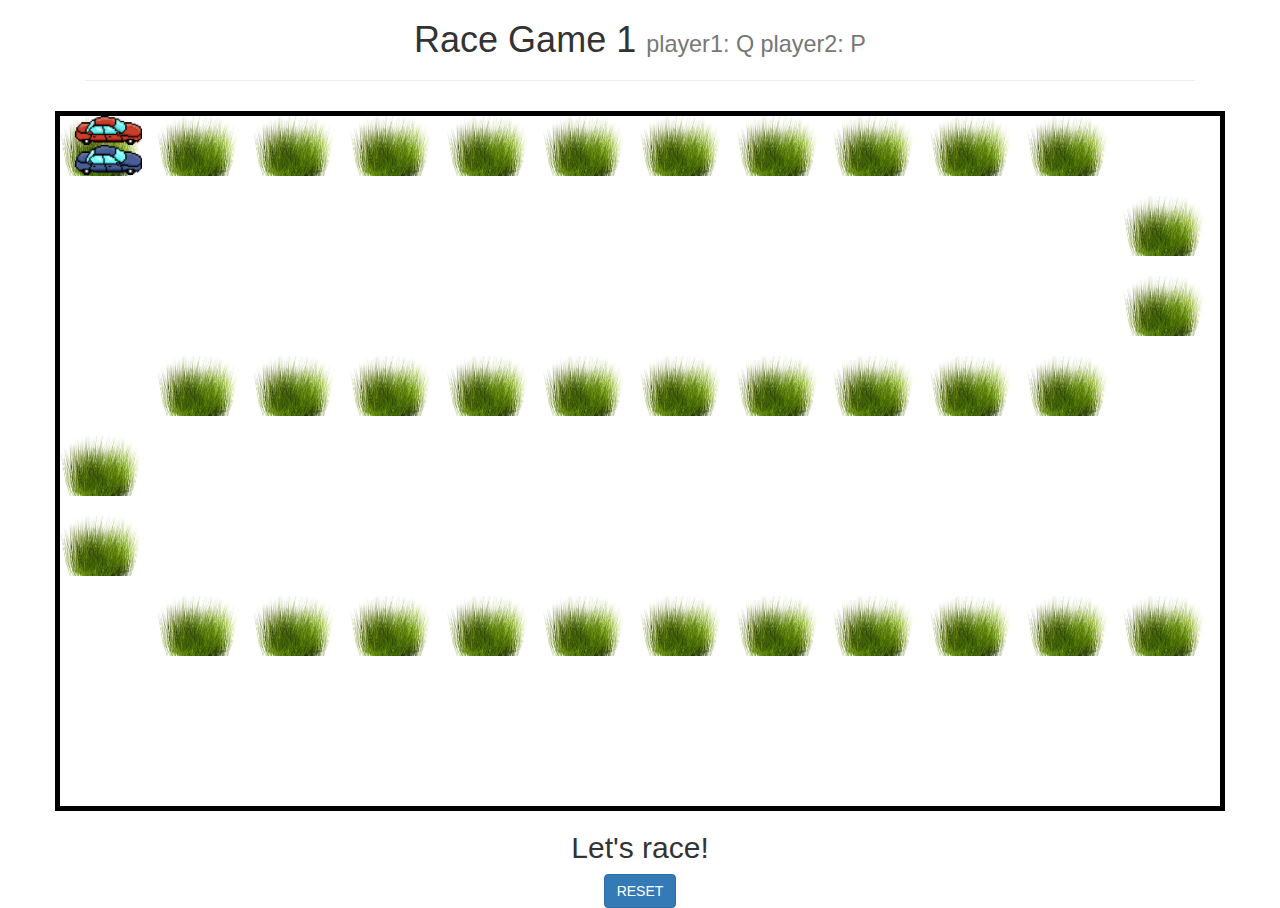
<file: game-1/index.html>
<!DOCTYPE html>
<html lang="en">
<head>
  <meta charset="UTF-8">

  <!-- set viewport to device width to make site responsive -->
  <meta name="viewport" content="width=device-width, initial-scale=1">

  <!-- CSS -->
  <link rel="stylesheet" href="main.css">
  <!-- JS -->
  <script src="https://ajax.googleapis.com/ajax/libs/jquery/1.10.2/jquery.min.js"></script>
  <!-- Bootstrap -->
  <link rel="stylesheet" href="https://maxcdn.bootstrapcdn.com/bootstrap/3.3.5/css/bootstrap.min.css">
  <!-- Fun icon -->
  <link rel="stylesheet" href="https://maxcdn.bootstrapcdn.com/font-awesome/4.4.0/css/font-awesome.min.css">


  <script src="main.js"></script>

  <title>Race Game 1</title>
</head>
<body>
  <div class="container text-center">
    <div class="col-md-12">
      <h1>Race Game 1 <small>player1: Q  player2: P</small></h1>
      <hr>
    </div>
  </div>
  <div class="container text-center" id="ground">
    <div class="row">
      <div class="col-xs-1 box"></div>
      <div class="col-xs-1 box"></div>
      <div class="col-xs-1 box"></div>
      <div class="col-xs-1 box"></div>
      <div class="col-xs-1 box"></div>
      <div class="col-xs-1 box"></div>
      <div class="col-xs-1 box"></div>
      <div class="col-xs-1 box"></div>
      <div class="col-xs-1 box"></div>
      <div class="col-xs-1 box"></div>
      <div class="col-xs-1 box"></div>
    </div>
    <div class="row">
      <div class="col-xs-1 box col-md-offset-11"></div>
    </div>
    <div class="row">
      <div class="col-xs-1 box col-md-offset-11"></div>
    </div>
    <div class="row">
      <div class="col-xs-1 box col-md-offset-1"></div>
      <div class="col-xs-1 box"></div>
      <div class="col-xs-1 box"></div>
      <div class="col-xs-1 box"></div>
      <div class="col-xs-1 box"></div>
      <div class="col-xs-1 box"></div>
      <div class="col-xs-1 box"></div>
      <div class="col-xs-1 box"></div>
      <div class="col-xs-1 box"></div>
      <div class="col-xs-1 box"></div>
    </div>
    <div class="row">
      <div class="col-xs-1 box"></div>
    </div>
    <div class="row">
      <div class="col-xs-1 box"></div>
    </div>
    <div class="row">
      <div class="col-xs-1 box col-md-offset-1"></div>
      <div class="col-xs-1 box"></div>
      <div class="col-xs-1 box"></div>
      <div class="col-xs-1 box"></div>
      <div class="col-xs-1 box"></div>
      <div class="col-xs-1 box"></div>
      <div class="col-xs-1 box"></div>
      <div class="col-xs-1 box"></div>
      <div class="col-xs-1 box"></div>
      <div class="col-xs-1 box"></div>
      <div class="col-xs-1 box"></div>
    </div>
  </div>
  <div class="container text-center">
    <div class="row">
      <h2 class="winner">Let's race! <i class="fa fa-pause"></i></h2>
      <button class="btn btn-primary reset" type="button">RESET</button>
    </div>
  </div>

</body>
</html>
</file>
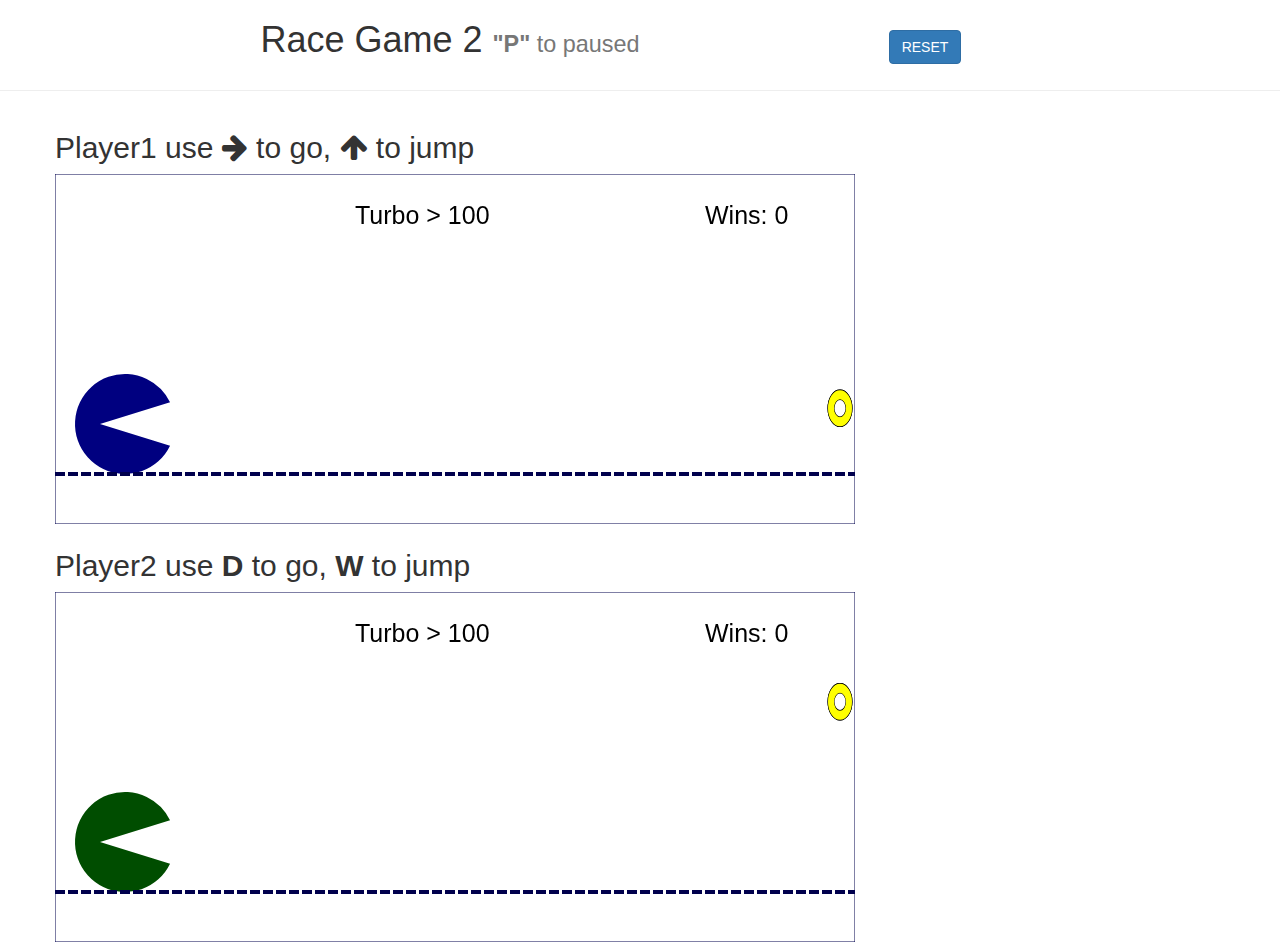
<file: game-2/index.html>
<!DOCTYPE html>
<html lang="en">
<head>
  <meta charset="UTF-8">

  <!-- set viewport to device width to make site responsive -->
  <meta name="viewport" content="width=device-width, initial-scale=1">

  <!-- CSS -->
  <link rel="stylesheet" href="main.css">
  <!-- JS -->
  <script src="https://ajax.googleapis.com/ajax/libs/jquery/1.10.2/jquery.min.js"></script>
  <!-- Bootstrap -->
  <link rel="stylesheet" href="https://maxcdn.bootstrapcdn.com/bootstrap/3.3.5/css/bootstrap.min.css">
  <!-- Fun icon -->
  <link rel="stylesheet" href="https://maxcdn.bootstrapcdn.com/font-awesome/4.4.0/css/font-awesome.min.css">

  <script src="main.js"></script>

  <title>Race Game 2</title>
</head>
<body>
    <div class="container text-center">
    <div class="col-xs-8">
      <h1>Race Game 2 <small> <strong>"P"</strong> to paused</small></h1>
    </div>
    <div class="col-xs-2 box">
      <button class="btn btn-primary reset" type="button">RESET</button>
    </div>
  </div>
  <hr>
  <div class="container">
    <div class="row">
      <h2 class="winner">Player1  use <i class="fa fa-arrow-right"></i> to go, <i class="fa fa-arrow-up"></i> to jump</h2>
      <canvas width=800 height=350 id="ground1"></canvas>
      <h2 class="winner">Player2  use <strong>D</strong> to go, <strong>W</strong> to jump</h2>
      <canvas width=800 height=350 id="ground2"></canvas>
    </div>
  </div>
</body>
</html>
</file>
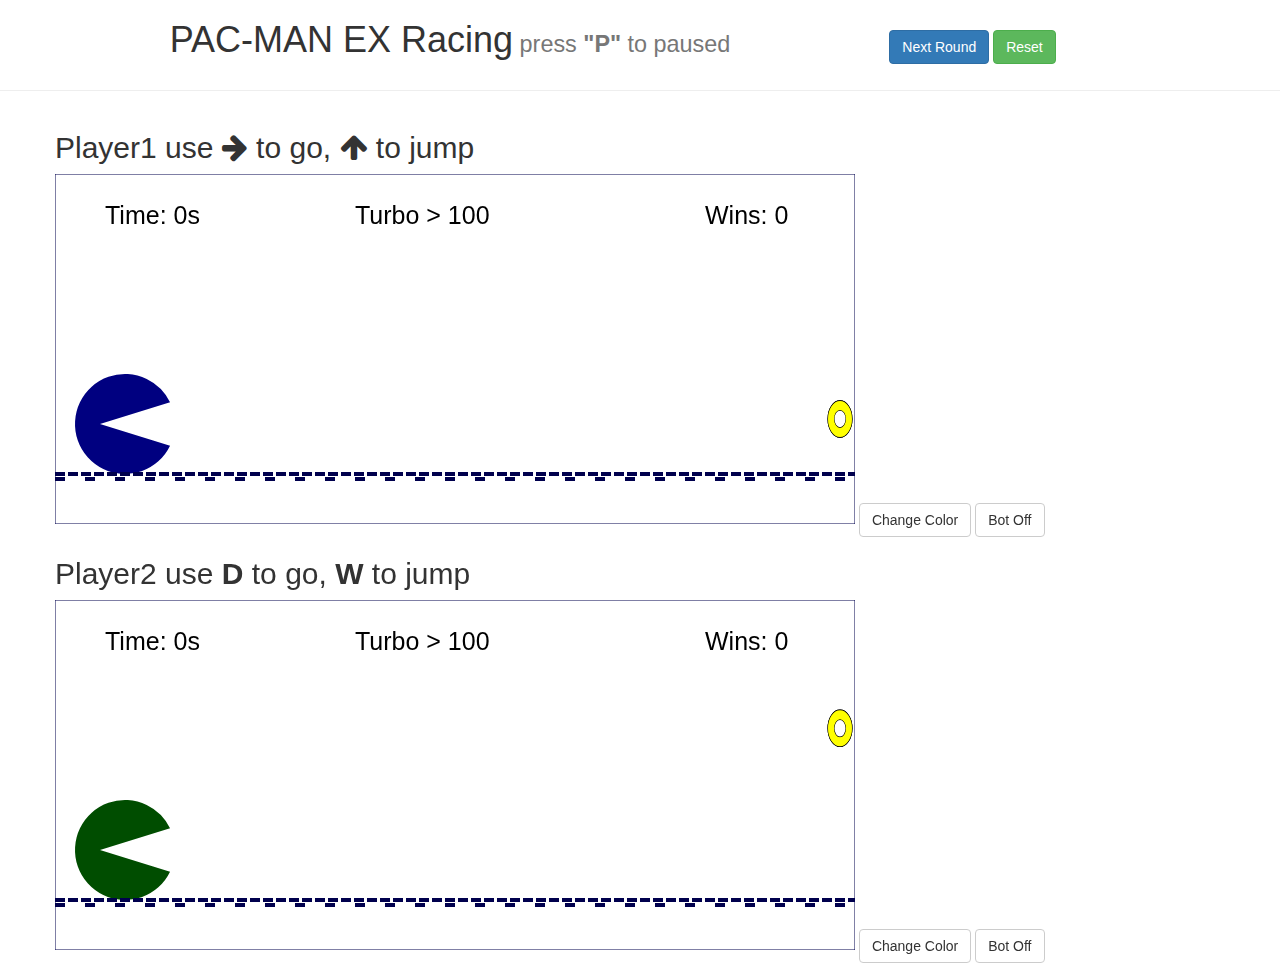
<file: game-3/index.html>
<!DOCTYPE html>
<html lang="en">
<head>
  <meta charset="UTF-8">

  <!-- set viewport to device width to make site responsive -->
  <meta name="viewport" content="width=device-width, initial-scale=1">

  <!-- CSS -->
  <link rel="stylesheet" href="main.css">
  <!-- JS -->
  <script src="https://ajax.googleapis.com/ajax/libs/jquery/1.10.2/jquery.min.js"></script>
  <!-- Bootstrap -->
  <link rel="stylesheet" href="https://maxcdn.bootstrapcdn.com/bootstrap/3.3.5/css/bootstrap.min.css">
  <!-- Fun icon -->
  <link rel="stylesheet" href="https://maxcdn.bootstrapcdn.com/font-awesome/4.4.0/css/font-awesome.min.css">

  <script src="main.js"></script>

  <title>Race Game 3</title>
</head>
<body>
    <div class="container text-center">
    <div class="col-xs-8">
      <h1>PAC-MAN EX Racing<small> press <strong>"P"</strong> to paused <i class="fa fa-pause fa-lg"></i> </small></h1>
    </div>
    <div class="col-xs-3 box">
      <button class="btn btn-primary round" type="button">Next Round</button>
      <button class="btn btn-success reset" type="button">Reset</button>
    </div>
  </div>
  <hr>
  <div class="container">
    <div class="row">
      <h2 class="winner">Player1  use <i class="fa fa-arrow-right"></i> to go, <i class="fa fa-arrow-up"></i> to jump</h2>
      <canvas width=800 height=350 id="ground1"></canvas>
      <button class="btn btn-default color" type="button">Change Color</button>
      <button class="btn btn-default bot" type="button">Bot Off</button>
      <h2 class="winner">Player2  use <strong>D</strong> to go, <strong>W</strong> to jump</h2>
      <canvas width=800 height=350 id="ground2"></canvas>
      <button class="btn btn-default color" type="button">Change Color</button>
      <button class="btn btn-default bot" type="button">Bot Off</button>
    </div>
  </div>
</body>
</html>
</file>
<file: game-1/main.css>
#ground {
  margin-top: 10px;
  height: 700px;
  border: 5px solid black;
}

.box {
  background-image: url('img/gress.jpg');
  height: 80px;
  background-size: 80px 60px;
  background-repeat: no-repeat;
}
.flipped {
    transform: scale(-1, 1);
    -moz-transform: scale(-1, 1);
    -webkit-transform: scale(-1, 1);
    -o-transform: scale(-1, 1);
    -khtml-transform: scale(-1, 1);
    -ms-transform: scale(-1, 1);
}
</file>
<file: game-2/main.css>
#ground {
  margin-top: 10px;
  height: 700px;
  border: 5px solid black;
}

.box {
  wdith: 100px
  height: 100px;
  margin: 30px 0 0 0;
}
</file>
<file: game-3/main.css>
#ground {
  margin-top: 10px;
  height: 700px;
  border: 5px solid black;
}

.box {
  wdith: 100px
  height: 100px;
  margin: 30px 0 0 0;
}
</file>
